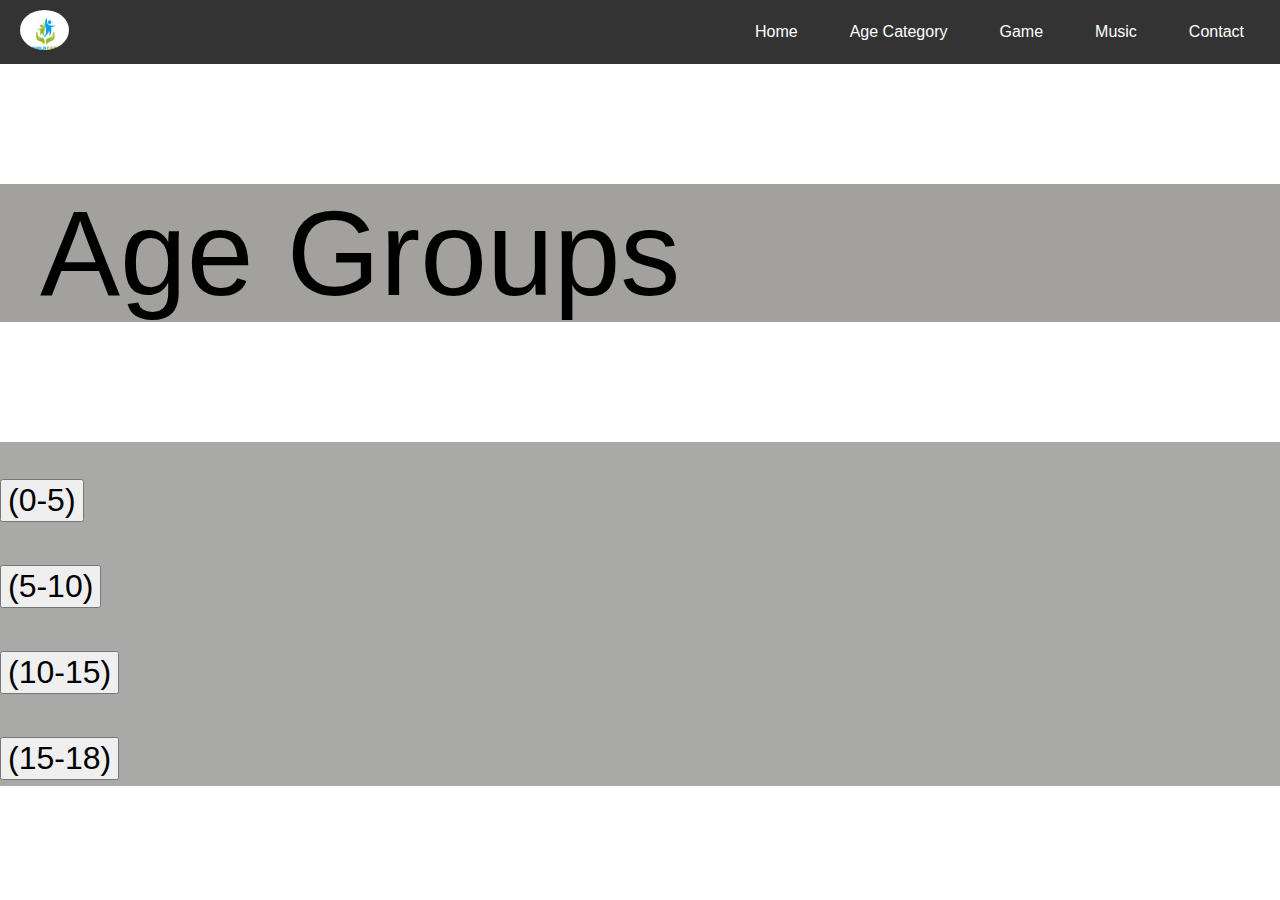
<file: age.html>
<!DOCTYPE html>
<html lang="en">
<head>
    <meta charset="UTF-8">
    <meta name="viewport" content="width=device-width, initial-scale=1.0">
    <title>AGE CATEGORY</title>
    <link rel="stylesheet" href="style2.css">
</head>
<body>
    <div class="navbar">
        <div  class="logo"><img height="40px" src="Screenshot 2024-11-10 023004.png" alt=""></div>
        <ul class="nav-links">
            <li><a href="index.html">Home</a></li>
            <li><a target="_blank" href="age.html">Age Category</a></li>
            <li><a target="_blank" href="game.html">Game</a></li>
            <li><a target="_blank" href="music.html">Music</a></li>
            <li><a target="_blank" href="contact.html">Contact</a></li>
        </ul>
    </div>

    <div class="ages">
        <ul style="font-size: 120px; background-color:rgb(163, 161, 157);">Age Groups</ul>
        <li style="font-size: 75px;"><a target="_blank" href="five.html"><button>(0-5)</button></a></li>
        <li style="font-size: 75px;"><a target="_blank" href="six.html"><button>(5-10)</button></a></li>
        <li style="font-size: 75px;"><a target="_blank" href="seven.html"><button>(10-15)</button></a></li>
        <li style="font-size: 75px;"><a target="_blank" href="eight.html"><button>(15-18)</button></a></li>
    </div>

      
    
</body>
</html>
</file>
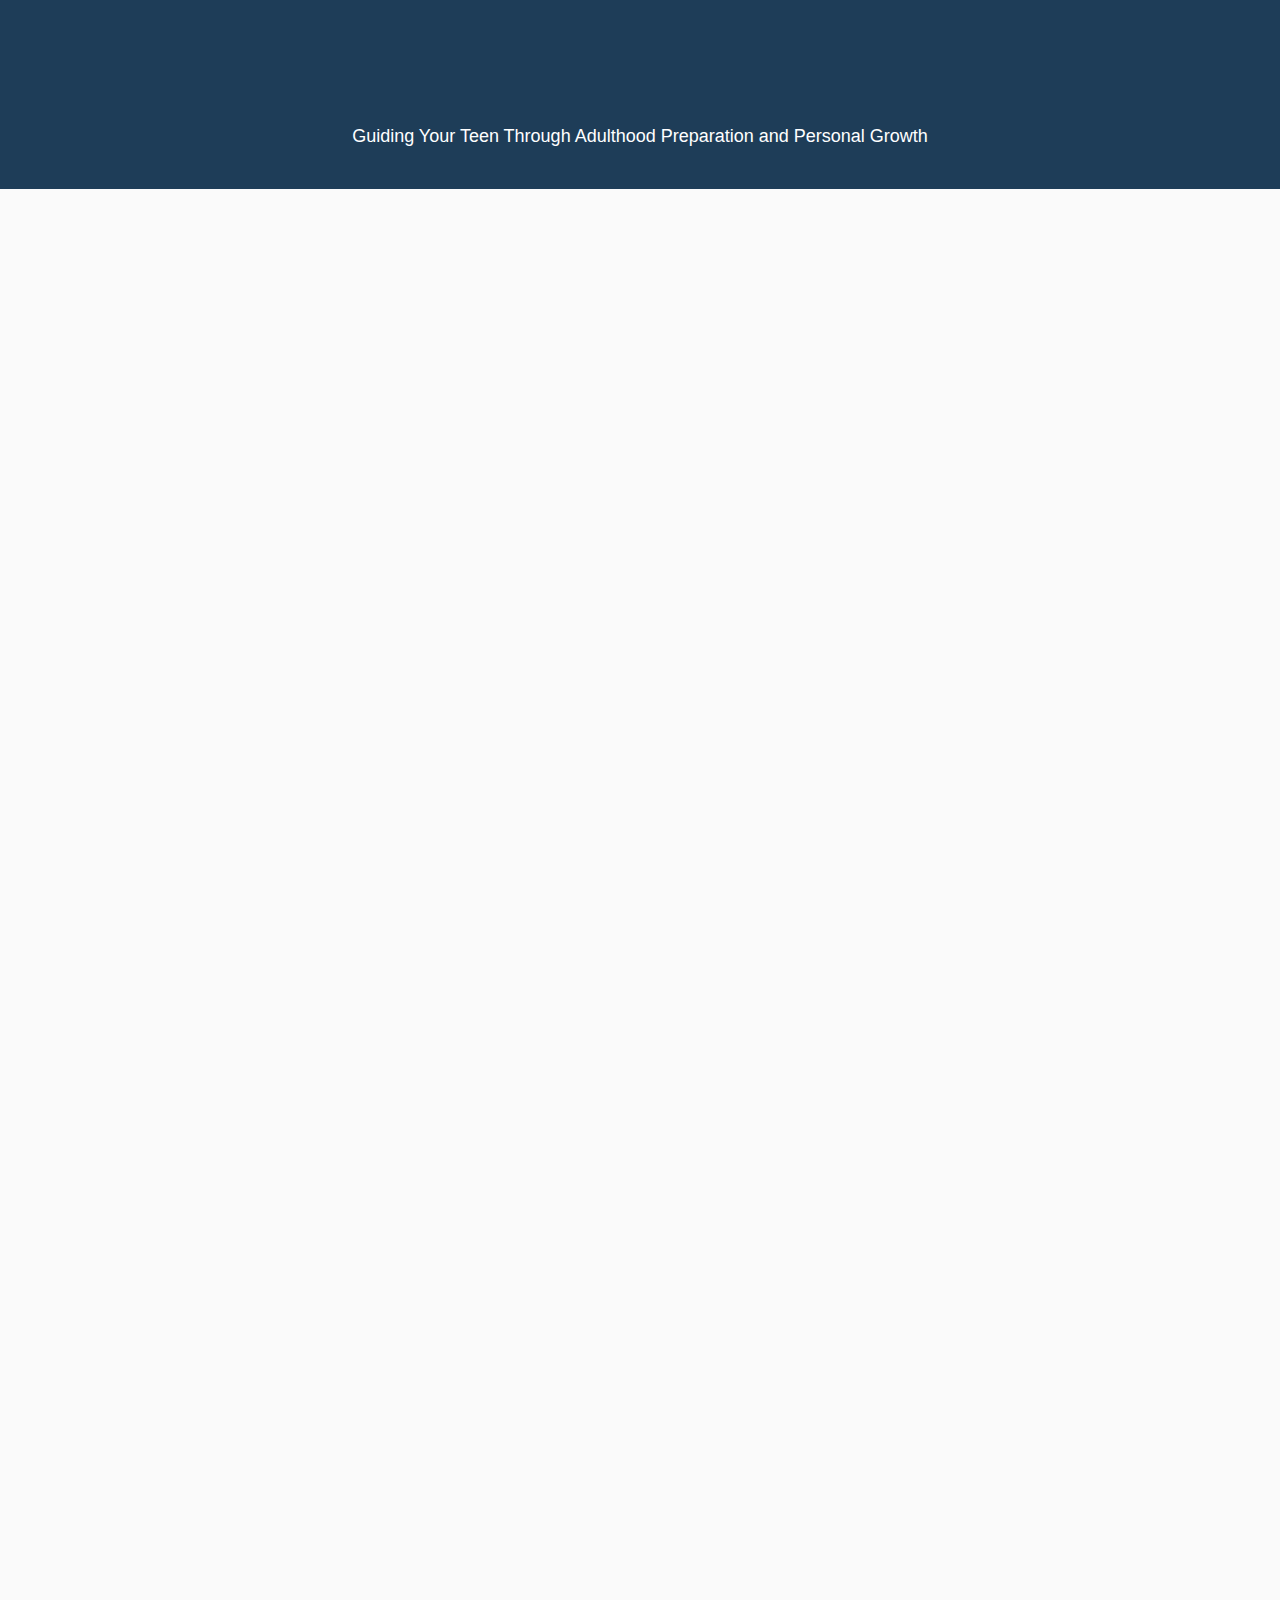
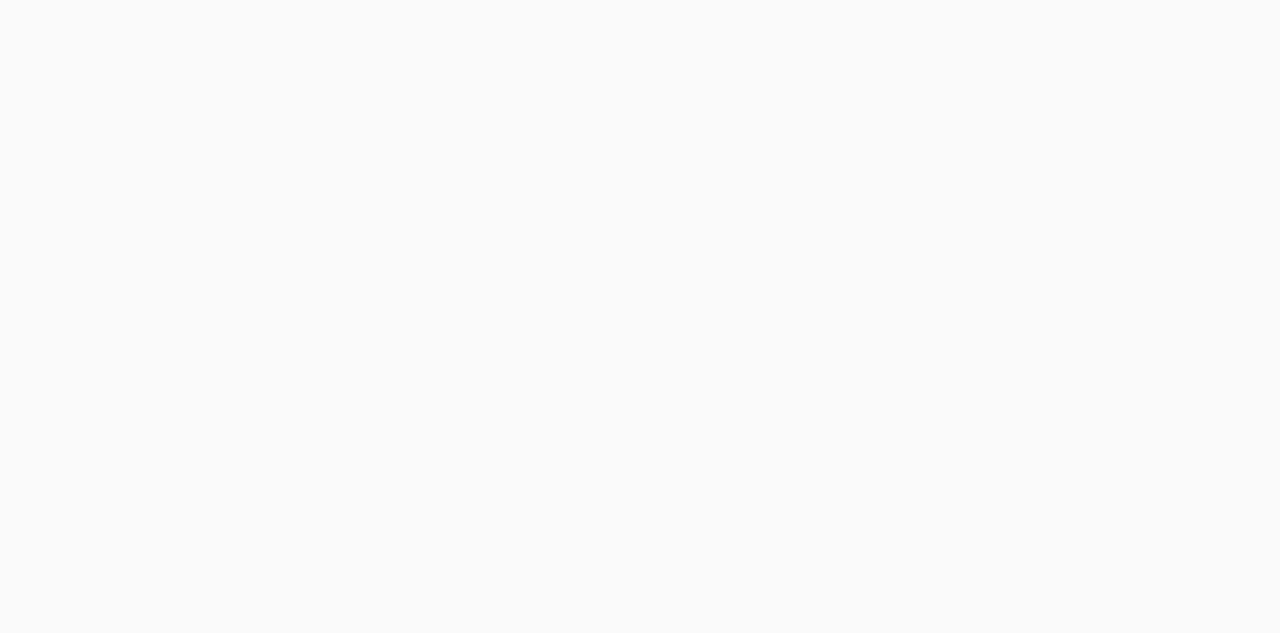
<file: eight.html>
<!DOCTYPE html>
<html lang="en">
<head>
    <meta charset="UTF-8">
    <meta name="viewport" content="width=device-width, initial-scale=1.0">
    <title>15-18 Years Child Care & Development</title>
    <style>
        /* General Styles */
        body {
            font-family: Arial, sans-serif;
            margin: 0;
            padding: 0;
            background-color: #fafafa;
            line-height: 1.6;
            color: #333;
        }

        h1, h2 {
            color: #1e3d58;
            margin-bottom: 20px;
        }

        /* Styling for sections */
        .section {
            margin: 20px;
            padding: 20px;
            border-radius: 8px;
            background-color: #fff;
            box-shadow: 0 4px 8px rgba(0, 0, 0, 0.1);
            opacity: 0;
            transform: translateY(20px);
            animation: fadeInUp 0.8s forwards;
        }

        .section:nth-child(even) {
            background-color: #e6f7ff;
        }

        .section ul {
            list-style-type: none;
            margin-left: 20px;
        }

        .section ul li {
            margin-bottom: 10px;
        }

        .section ul li a {
            color: #007bff;
            text-decoration: none;
        }

        /* Animation */
        @keyframes fadeInUp {
            from {
                opacity: 0;
                transform: translateY(20px);
            }
            to {
                opacity: 1;
                transform: translateY(0);
            }
        }

        /* Styling for header */
        header {
            background-color: #1e3d58;
            color: white;
            padding: 20px;
            text-align: center;
        }

        header h1 {
            font-size: 36px;
        }

        header p {
            font-size: 18px;
        }

        .content {
            max-width: 1100px;
            margin: 0 auto;
        }

        .content a {
            font-weight: bold;
            color: #007bff;
        }

        /* Links hover effect */
        .content a:hover {
            text-decoration: underline;
        }
    </style>
</head>
<body>
    <header>
        <h1>15-18 Years Child Care & Development</h1>
        <p>Guiding Your Teen Through Adulthood Preparation and Personal Growth</p>
    </header>

    <div class="content">
        <!-- Introduction Section -->
        <div class="section">
            <h2>Introduction</h2>
            <p>Welcome to the teen development page for ages 15 to 18! As teenagers approach adulthood, they face new challenges in academics, relationships, and self-identity. This page provides guidance for parents on supporting their teenagers' independence, preparing them for future responsibilities, and helping them build a strong sense of self.</p>
        </div>

        <!-- Parental Steps Section -->
        <div class="section">
            <h2>1. Parental Steps for Guiding Independence and Responsibility</h2>
            <ul>
                <li><strong>Encourage Open Communication & Emotional Support</strong>
                    <ul>
                        <li>Foster open dialogue where teens feel safe to share concerns and opinions without judgment.</li>
                        <li>Discuss healthy coping strategies for managing stress, peer pressure, and relationships.</li>
                    </ul>
                </li>
                <li><strong>Support Academic and Career Preparation</strong>
                    <ul>
                        <li>Help teens explore interests, career paths, and further education or vocational options.</li>
                        <li>Encourage planning for post-high school options, such as college visits, internships, or job-shadowing experiences.</li>
                        <li>Useful Links: 
                            <ul>
                                <li><a href="https://bigfuture.collegeboard.org/explore-careers">College Board - Career Exploration</a></li>
                                <li><a href="https://www.bls.gov/ooh/">Occupational Outlook Handbook by BLS</a></li>
                                <li><a href="https://www.youtube.com/results?search_query=Preparing+for+College+Guide+for+Teens">YouTube: "Preparing for College" by educational organizations</a></li>
                            </ul>
                        </li>
                    </ul>
                </li>
                <li><strong>Promote Financial Responsibility</strong>
                    <ul>
                        <li>Teach basic budgeting, saving, and financial planning skills.</li>
                        <li>Introduce the concept of managing money through part-time jobs, allowances, or supervised bank accounts.</li>
                        <li>Useful Links:
                            <ul>
                                <li><a href="https://www.practicalmoneyskills.com/">Practical Money Skills for Teens</a></li>
                                <li><a href="https://www.fdic.gov/consumers/consumer/moneysmart/">FDIC - Money Smart for Young Adults</a></li>
                                <li><a href="https://www.youtube.com/results?search_query=Budgeting+Basics+for+Teens">YouTube: "Budgeting Basics for Teens" by financial literacy educators</a></li>
                            </ul>
                        </li>
                    </ul>
                </li>
                <li><strong>Guide Safe and Responsible Social Media Use</strong>
                    <ul>
                        <li>Discuss digital responsibility, emphasizing personal privacy, respect, and the long-term impact of online presence.</li>
                        <li>Encourage balancing screen time with offline activities and emphasize the importance of real-life interactions.</li>
                    </ul>
                </li>
            </ul>
        </div>

        <!-- Activities for Personal Development Section -->
        <div class="section">
            <h2>2. Activities for Personal Development, Social Skills, and Future Planning</h2>
            <ul>
                <li><strong>15-16 Years</strong>
                    <ul>
                        <li><em>Academic Enrichment & Skill Building</em>: Encourage teens to participate in study groups, AP or advanced courses, or online courses related to their interests.</li>
                        <li><em>Volunteer Work & Community Service</em>: Volunteer projects help teens build empathy, social responsibility, and community connections.</li>
                        <li><em>Social Skills Development</em>: Join clubs or groups that promote leadership skills, such as student government or sports teams.</li>
                    </ul>
                </li>
                <li><strong>16-17 Years</strong>
                    <ul>
                        <li><em>Part-Time Jobs or Internships</em>: Introduce work experiences to build responsibility, financial understanding, and practical job skills.</li>
                        <li><em>Life Skills Training</em>: Teach practical skills like cooking, laundry, or car maintenance to prepare for independent living.</li>
                        <li><em>College & Career Exploration</em>: Support research into potential colleges, trade schools, or career paths, including application timelines and necessary requirements.</li>
                    </ul>
                </li>
                <li><strong>17-18 Years</strong>
                    <ul>
                        <li><em>Goal Setting & Future Planning</em>: Encourage setting personal and academic goals to prepare for life after high school, including study schedules, savings plans, or career plans.</li>
                        <li><em>Independent Projects or Hobbies</em>: Foster autonomy with independent projects that deepen interests, such as learning a language, programming, or building a portfolio.</li>
                        <li><em>Self-Care & Mental Health Practices</em>: Emphasize the importance of mental health, teaching teens how to prioritize self-care, manage stress, and seek help when needed.</li>
                    </ul>
                </li>
            </ul>
        </div>

        <!-- Tips for Parents Section -->
        <div class="section">
            <h2>3. Tips for Parents</h2>
            <ul>
                <li><strong>Respect Their Independence</strong>: Allow teens to make their own choices, offering guidance without overstepping.</li>
                <li><strong>Be Supportive of Their Goals</strong>: Show interest in their ambitions, supporting their academic, social, or career aspirations.</li>
                <li><strong>Model and Encourage Healthy Boundaries</strong>: Respect their privacy and autonomy while remaining a supportive presence they can turn to.</li>
            </ul>
        </div>
    </div>
</body>
</html>
</file>
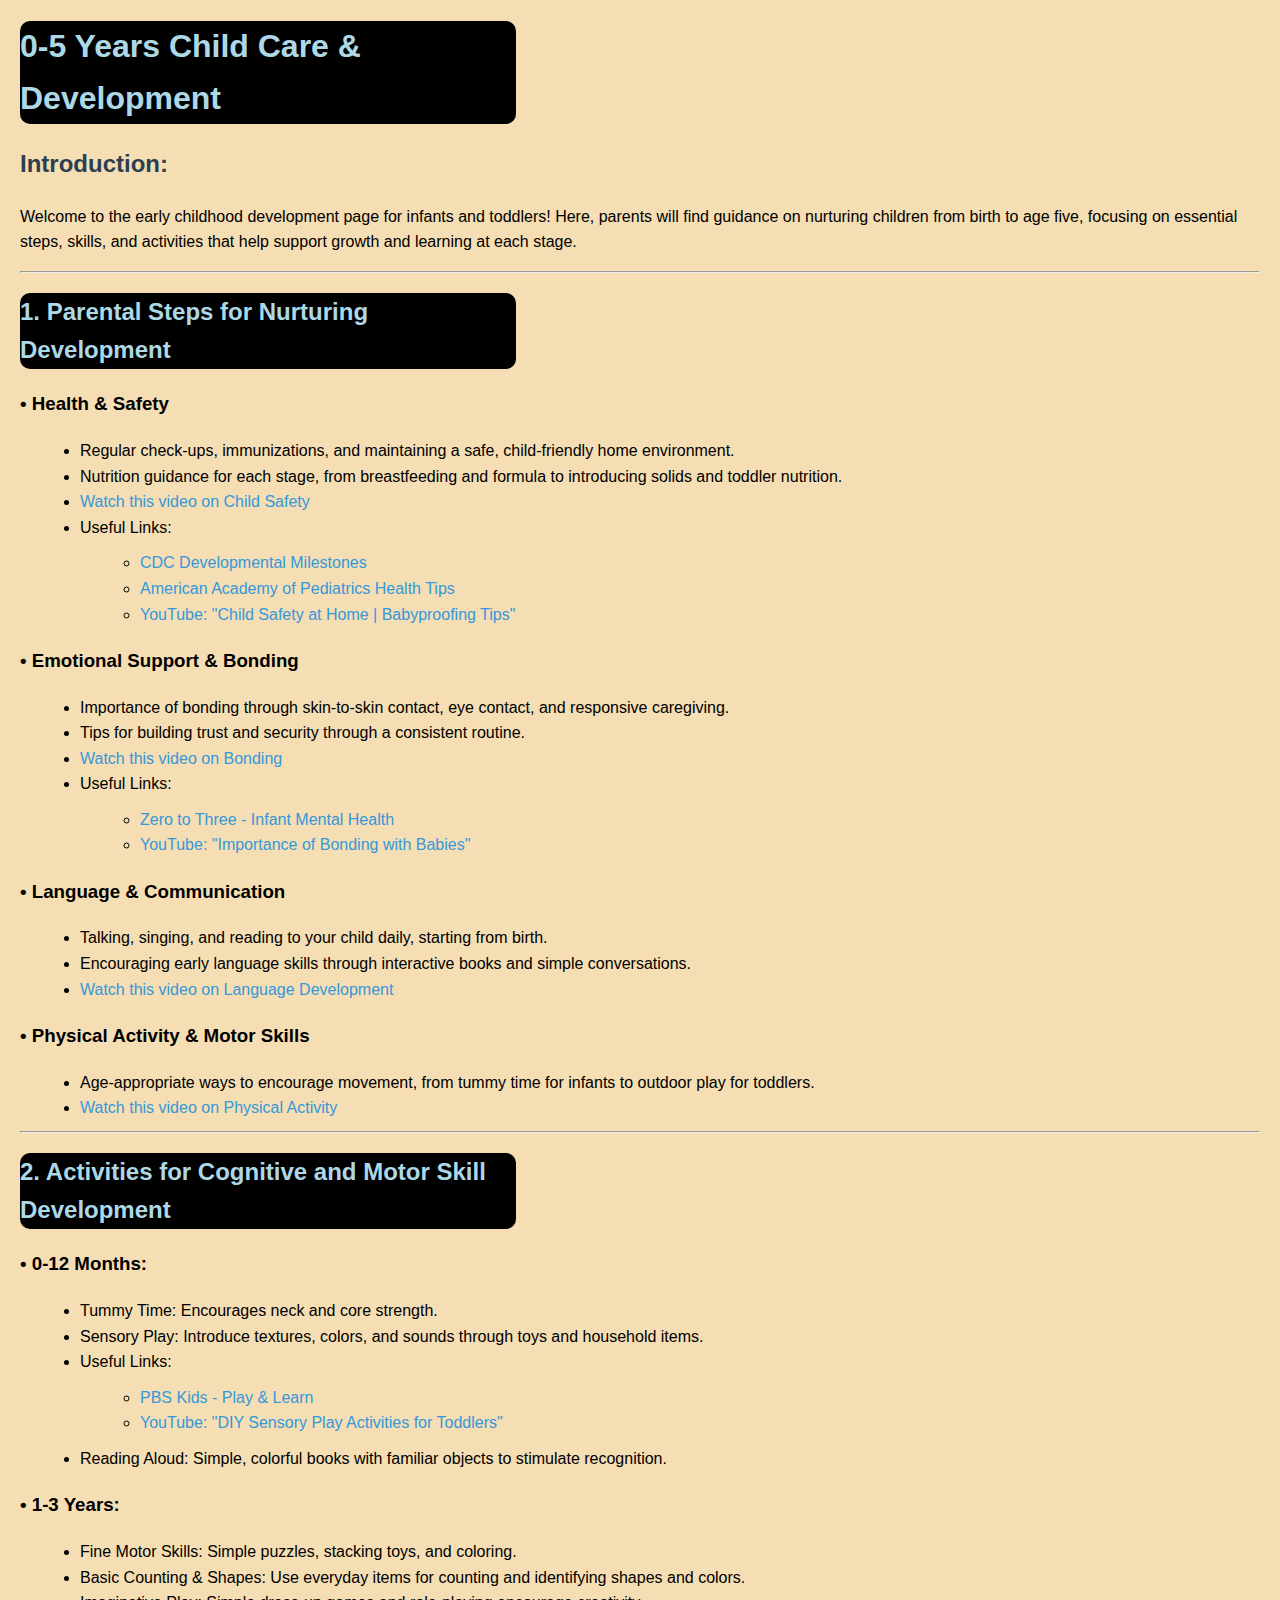
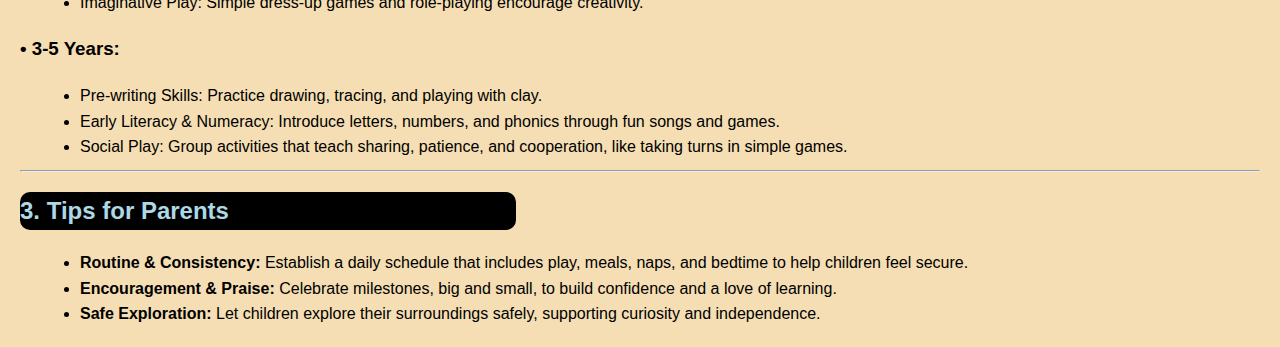
<file: five.html>
<!DOCTYPE html>
<html lang="en">
<head>
    <meta charset="UTF-8">
    <meta name="viewport" content="width=device-width, initial-scale=1.0">
    <title>Child Care & Development(0-5)</title>
    <style>
        body {
            font-family: Arial, sans-serif;
            line-height: 1.6;
            margin: 20px;
            background-color:wheat;
            
        }
        h1, h2 {
            color: #2c3e50;
        }
        ul {
            margin: 10px 0;
        }
        ul li {
            margin-left: 20px;
        }
        a {
            color: #3498db;
            text-decoration: none;
        }
        a:hover {
            text-decoration: underline;
        }
    </style>
</head>
<body>

    <h1 style="color:lightblue ; background-color: black; width: 40%; border-radius: 10px;">0-5 Years Child Care & Development</h1>
    
    <h2>Introduction:</h2>
    <p>Welcome to the early childhood development page for infants and toddlers! Here, parents will find guidance on nurturing children from birth to age five, focusing on essential steps, skills, and activities that help support growth and learning at each stage.</p>
    
    <hr>

    <h2 style="width: 40%; color: lightblue; background-color: black; border-radius: 10px;">1. Parental Steps for Nurturing Development</h2>
    
    <h3>• Health & Safety</h3>
    <ul>
        <li>Regular check-ups, immunizations, and maintaining a safe, child-friendly home environment.</li>
        <li>Nutrition guidance for each stage, from breastfeeding and formula to introducing solids and toddler nutrition.</li>
        <li><a href="https://www.youtube.com/watch?v=WQuX_Yw3yIg" target="_blank">Watch this video on Child Safety</a></li>
        <li>Useful Links:
            <ul>
                <li><a href="https://www.cdc.gov/ncbddd/stroke/facts.html" target="_blank">CDC Developmental Milestones</a></li>
                <li><a href="https://pediatrics.aappublications.org/" target="_blank">American Academy of Pediatrics Health Tips</a></li>
                <li><a href="https://www.youtube.com/watch?v=WQuX_Yw3yIg" target="_blank">YouTube: "Child Safety at Home | Babyproofing Tips"</a></li>
            </ul>
        </li>
    </ul>
    
    <h3>• Emotional Support & Bonding</h3>
   <ul>
        <li>Importance of bonding through skin-to-skin contact, eye contact, and responsive caregiving.</li>
        <li>Tips for building trust and security through a consistent routine.</li>
        <li><a href="https://www.youtube.com/watch?v=AHMsmn6EX84" target="_blank">Watch this video on Bonding</a></li>
        <li>Useful Links:
            <ul>
                <li><a href="https://www.zerotothree.org/" target="_blank">Zero to Three - Infant Mental Health</a></li>
                <li><a href="https://www.youtube.com/watch?v=AHMsmn6EX84" target="_blank">YouTube: "Importance of Bonding with Babies"</a></li>
            </ul>
        </li> 
    </ul>
    
    <h3>• Language & Communication</h3>
    <ul>
        <li>Talking, singing, and reading to your child daily, starting from birth.</li>
        <li>Encouraging early language skills through interactive books and simple conversations.</li>
        <li><a href="https://www.youtube.com/watch?v=4ROA7UK6c7U" target="_blank">Watch this video on Language Development</a></li>
    </ul>
    
    <h3>• Physical Activity & Motor Skills</h3>
    <ul>
        <li>Age-appropriate ways to encourage movement, from tummy time for infants to outdoor play for toddlers.</li>
        <li><a href="https://www.youtube.com/watch?v=lRyElTQFhtY" target="_blank">Watch this video on Physical Activity</a></li>
    </ul>

    <hr>

    <h2 style="color:lightblue ; background-color: black; width: 40%; border-radius: 10px;">2. Activities for Cognitive and Motor Skill Development</h2>
    
    <h3>• 0-12 Months:</h3>
    <ul>
        <li>Tummy Time: Encourages neck and core strength.</li>
        <li>Sensory Play: Introduce textures, colors, and sounds through toys and household items.</li>
        <li>Useful Links:
            <ul>
                <li><a href="https://pbskids.org/" target="_blank">PBS Kids - Play & Learn</a></li>
                <li><a href="https://www.youtube.com/watch?v=Zwn9GqAzOAs" target="_blank">YouTube: "DIY Sensory Play Activities for Toddlers"</a></li>
            </ul>
        </li>
        <li>Reading Aloud: Simple, colorful books with familiar objects to stimulate recognition.</li>
    </ul>
    
    <h3>• 1-3 Years:</h3>
    <ul>
        <li>Fine Motor Skills: Simple puzzles, stacking toys, and coloring.</li>
        <li>Basic Counting & Shapes: Use everyday items for counting and identifying shapes and colors.</li>
        <li>Imaginative Play: Simple dress-up games and role-playing encourage creativity.</li>
    </ul>
    
    <h3>• 3-5 Years:</h3>
    <ul>
        <li>Pre-writing Skills: Practice drawing, tracing, and playing with clay.</li>
        <li>Early Literacy & Numeracy: Introduce letters, numbers, and phonics through fun songs and games.</li>
        <li>Social Play: Group activities that teach sharing, patience, and cooperation, like taking turns in simple games.</li>
    </ul>

    <hr>

    <h2 style="color:lightblue ; background-color: black; width: 40%; border-radius: 10px;">3. Tips for Parents</h2>
    <ul>
        <li><strong>Routine & Consistency:</strong> Establish a daily schedule that includes play, meals, naps, and bedtime to help children feel secure.</li>
        <li><strong>Encouragement & Praise:</strong> Celebrate milestones, big and small, to build confidence and a love of learning.</li>
        <li><strong>Safe Exploration:</strong> Let children explore their surroundings safely, supporting curiosity and independence.</li>
    </ul>

</body>
</html>
</file>
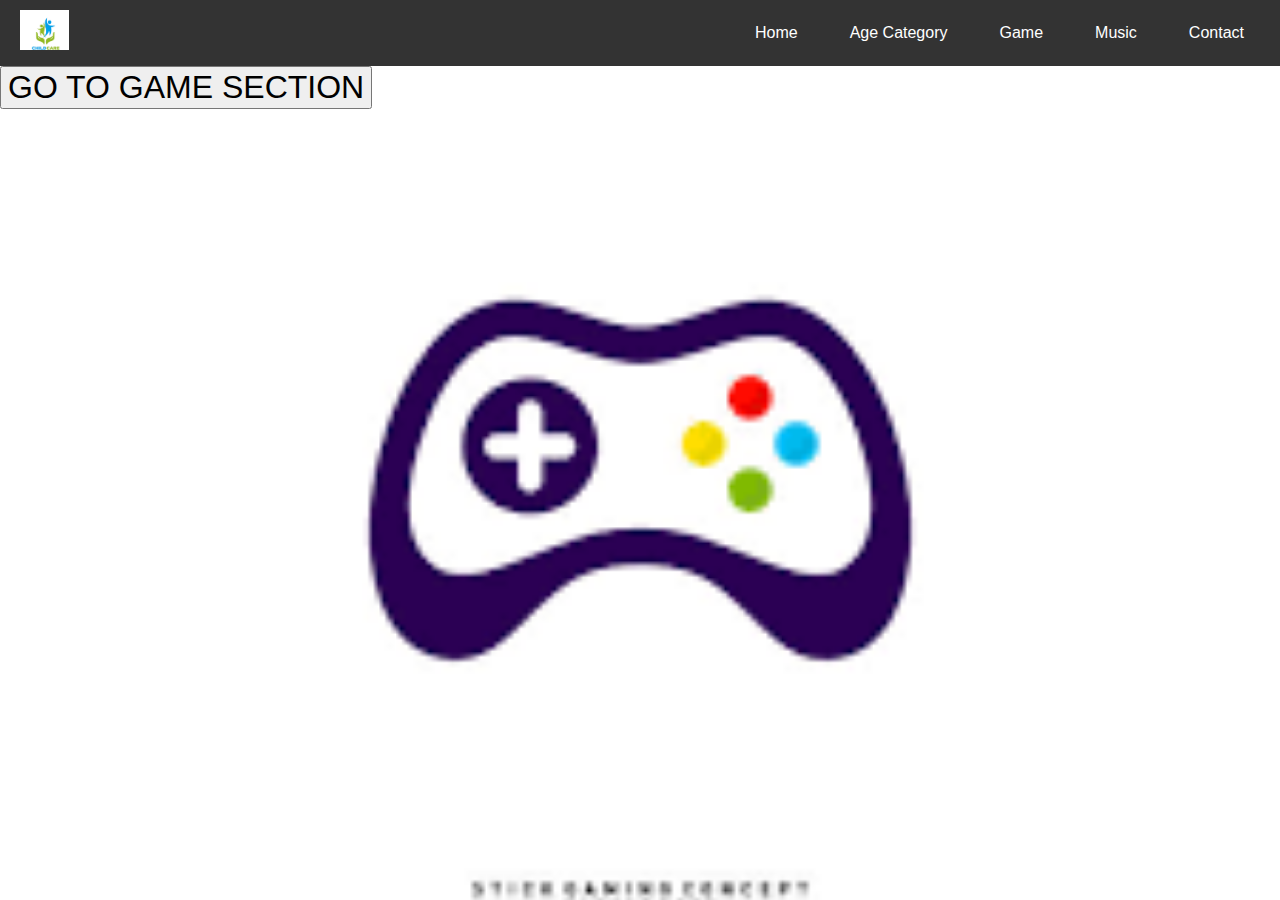
<file: game.html>
<!DOCTYPE html>
<html lang="en">
<head>
    <meta charset="UTF-8">
    <meta name="viewport" content="width=device-width, initial-scale=1.0">
    <title>Games</title>
    <link rel="stylesheet" href="service.css">
</head>
<body style="background-image: url([data-uri]); background-repeat: no-repeat; background-size: cover;">
    <div class="navbar">
        <div  class="logo"><img height="40px" src="Screenshot 2024-11-10 023004.png" alt=""></div>
        <ul class="nav-links">
            <li><a href="index.html">Home</a></li>
            <li><a target="_blank" href="age.html">Age Category</a></li>
            <li><a target="_blank" href="game.html">Game</a></li>
            <li><a target="_blank" href="music.html">Music</a></li>
            <li><a target="_blank" href="contact.html">Contact</a></li>
        </ul>
    </div>
   
    <div  class="gameee">
        <a  href="gamee.html" class="link" ><button style="font-size: xx-large;">GO TO GAME SECTION </button></a>
    </div>

    
   
</body>
</html>
</file>
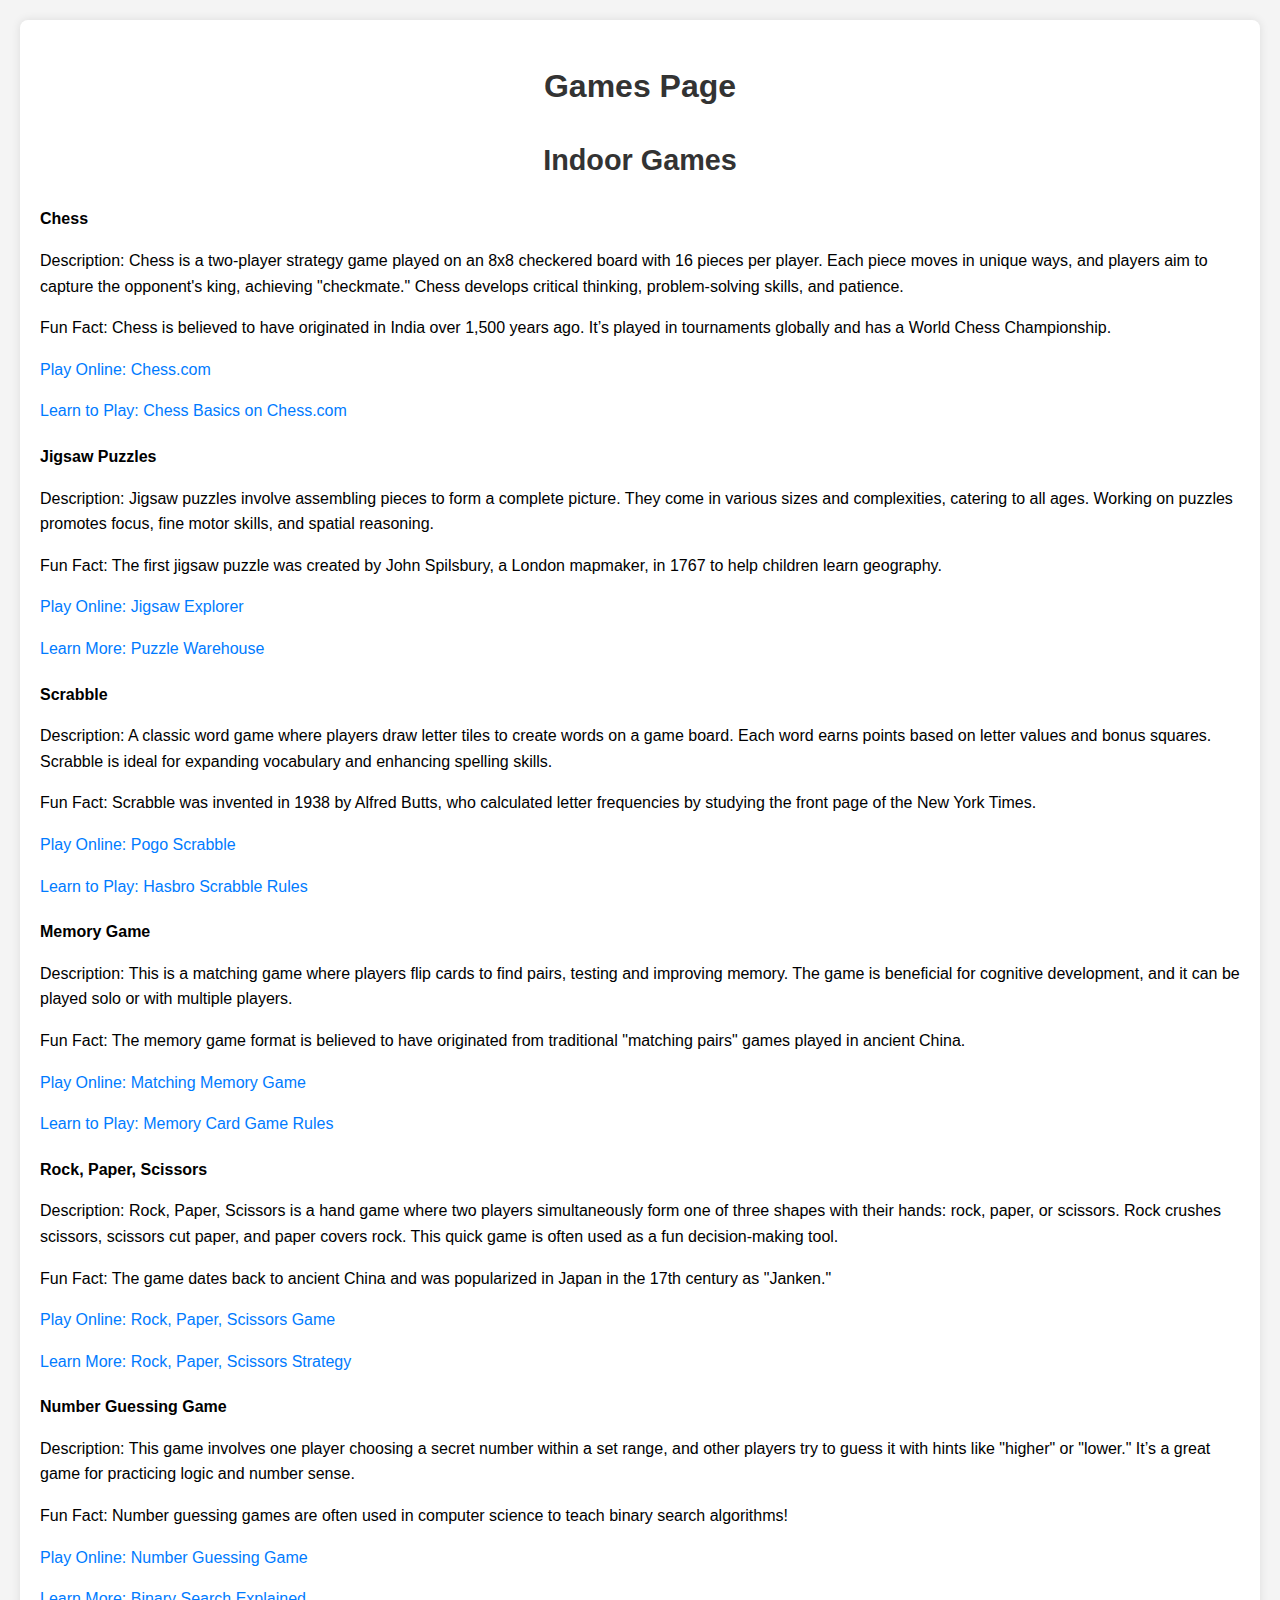
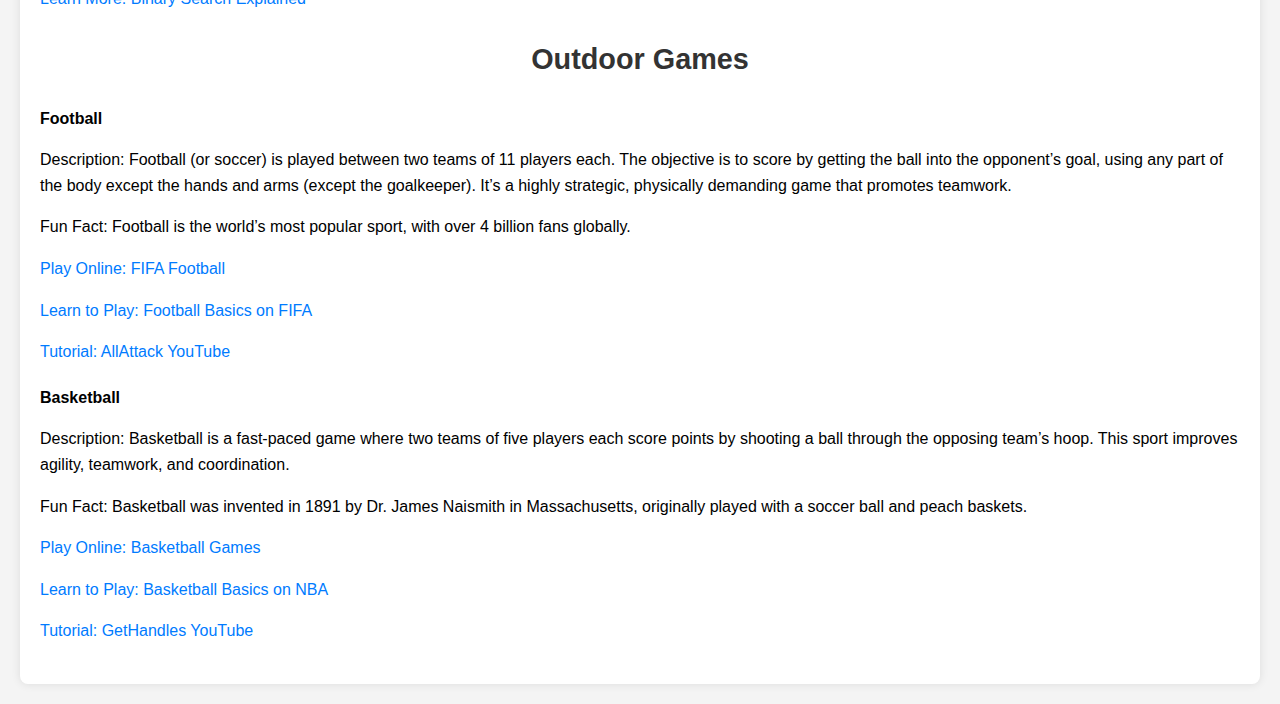
<file: gamee.html>
<!DOCTYPE html>
<html lang="en">
<head>
    <meta charset="UTF-8">
    <meta name="viewport" content="width=device-width, initial-scale=1.0">
    <title>Games Page</title>
    <style>
        /* Basic page styles */
        body {
            font-family: Arial, sans-serif;
            margin: 0;
            padding: 0;
            background-color: #f4f4f4;
            line-height: 1.6;
        }

        h1, h2 {
            text-align: center;
            color: #333;
        }

        .section {
            margin: 20px;
            padding: 20px;
            background-color: white;
            border-radius: 8px;
            box-shadow: 0 0 10px rgba(0, 0, 0, 0.1);
        }

        .section ul {
            list-style-type: none;
            padding: 0;
        }

        .section li {
            margin-bottom: 20px;
        }

        /* Add some hover transition effect on the links */
        a {
            color: #007BFF;
            text-decoration: none;
            transition: color 0.3s ease;
        }

        a:hover {
            color: #0056b3;
        }

        /* Button styles for transition effect */
        .gomusic input[type="button"] {
            padding: 20px 40px;
            font-size: 1.5rem;
            background-color: #28a745;
            color: white;
            border: none;
            border-radius: 12px;
            cursor: pointer;
            transition: background-color 0.3s ease, transform 0.2s ease;
        }

        .gomusic input[type="button"]:hover {
            background-color: #218838;
            transform: scale(1.05);
        }

        /* Section header style */
        .section h2 {
            font-size: 1.8rem;
            color: #333;
        }
    </style>
</head>
<body>

    <div class="section">
        <h1>Games Page</h1>

        <h2>Indoor Games</h2>
        <ul>
            <li>
                <strong>Chess</strong>
                <p>Description: Chess is a two-player strategy game played on an 8x8 checkered board with 16 pieces per player. Each piece moves in unique ways, and players aim to capture the opponent's king, achieving "checkmate." Chess develops critical thinking, problem-solving skills, and patience.</p>
                <p>Fun Fact: Chess is believed to have originated in India over 1,500 years ago. It’s played in tournaments globally and has a World Chess Championship.</p>
                <p><a href="https://www.chess.com" target="_blank">Play Online: Chess.com</a></p>
                <p><a href="https://www.chess.com/learn-how-to-play" target="_blank">Learn to Play: Chess Basics on Chess.com</a></p>
            </li>
            <li>
                <strong>Jigsaw Puzzles</strong>
                <p>Description: Jigsaw puzzles involve assembling pieces to form a complete picture. They come in various sizes and complexities, catering to all ages. Working on puzzles promotes focus, fine motor skills, and spatial reasoning.</p>
                <p>Fun Fact: The first jigsaw puzzle was created by John Spilsbury, a London mapmaker, in 1767 to help children learn geography.</p>
                <p><a href="https://www.jigsawexplorer.com" target="_blank">Play Online: Jigsaw Explorer</a></p>
                <p><a href="https://www.puzzlewarehouse.com" target="_blank">Learn More: Puzzle Warehouse</a></p>
            </li>
            <li>
                <strong>Scrabble</strong>
                <p>Description: A classic word game where players draw letter tiles to create words on a game board. Each word earns points based on letter values and bonus squares. Scrabble is ideal for expanding vocabulary and enhancing spelling skills.</p>
                <p>Fun Fact: Scrabble was invented in 1938 by Alfred Butts, who calculated letter frequencies by studying the front page of the New York Times.</p>
                <p><a href="https://www.pogo.com/scrabble" target="_blank">Play Online: Pogo Scrabble</a></p>
                <p><a href="https://www.hasbro.com/common/instruct/scrabble.pdf" target="_blank">Learn to Play: Hasbro Scrabble Rules</a></p>
            </li>
            <li>
                <strong>Memory Game</strong>
                <p>Description: This is a matching game where players flip cards to find pairs, testing and improving memory. The game is beneficial for cognitive development, and it can be played solo or with multiple players.</p>
                <p>Fun Fact: The memory game format is believed to have originated from traditional "matching pairs" games played in ancient China.</p>
                <p><a href="https://www.memory-improvement-tips.com/memory-games/" target="_blank">Play Online: Matching Memory Game</a></p>
                <p><a href="https://www.memory-improvement-tips.com/memory-card-game-rules/" target="_blank">Learn to Play: Memory Card Game Rules</a></p>
            </li>
            <li>
                <strong>Rock, Paper, Scissors</strong>
                <p>Description: Rock, Paper, Scissors is a hand game where two players simultaneously form one of three shapes with their hands: rock, paper, or scissors. Rock crushes scissors, scissors cut paper, and paper covers rock. This quick game is often used as a fun decision-making tool.</p>
                <p>Fun Fact: The game dates back to ancient China and was popularized in Japan in the 17th century as "Janken."</p>
                <p><a href="https://www.rockpaperscissorsgame.org" target="_blank">Play Online: Rock, Paper, Scissors Game</a></p>
                <p><a href="https://en.wikipedia.org/wiki/Rock_paper_scissors" target="_blank">Learn More: Rock, Paper, Scissors Strategy</a></p>
            </li>
            <li>
                <strong>Number Guessing Game</strong>
                <p>Description: This game involves one player choosing a secret number within a set range, and other players try to guess it with hints like "higher" or "lower." It’s a great game for practicing logic and number sense.</p>
                <p>Fun Fact: Number guessing games are often used in computer science to teach binary search algorithms!</p>
                <p><a href="https://www.coolmathgames.com/0-number-guessing-game" target="_blank">Play Online: Number Guessing Game</a></p>
                <p><a href="https://www.geeksforgeeks.org/binary-search-algorithm/" target="_blank">Learn More: Binary Search Explained</a></p>
            </li>
        </ul>

        <h2>Outdoor Games</h2>
        <ul>
            <li>
                <strong>Football</strong>
                <p>Description: Football (or soccer) is played between two teams of 11 players each. The objective is to score by getting the ball into the opponent’s goal, using any part of the body except the hands and arms (except the goalkeeper). It’s a highly strategic, physically demanding game that promotes teamwork.</p>
                <p>Fun Fact: Football is the world’s most popular sport, with over 4 billion fans globally.</p>
                <p><a href="https://www.fifa.com" target="_blank">Play Online: FIFA Football</a></p>
                <p><a href="https://www.fifa.com/football" target="_blank">Learn to Play: Football Basics on FIFA</a></p>
                <p><a href="https://www.youtube.com/@AllAttack" target="_blank">Tutorial: AllAttack YouTube</a></p>
            </li>
            <li>
                <strong>Basketball</strong>
                <p>Description: Basketball is a fast-paced game where two teams of five players each score points by shooting a ball through the opposing team’s hoop. This sport improves agility, teamwork, and coordination.</p>
                <p>Fun Fact: Basketball was invented in 1891 by Dr. James Naismith in Massachusetts, originally played with a soccer ball and peach baskets.</p>
                <p><a href="https://www.nba.com" target="_blank">Play Online: Basketball Games</a></p>
                <p><a href="https://www.nba.com/learn" target="_blank">Learn to Play: Basketball Basics on NBA</a></p>
                <p><a href="https://www.youtube.com/@GetHandles" target="_blank">Tutorial: GetHandles YouTube</a></p>
            </li>
            <!-- You can continue the outdoor games section in a similar way -->

        </ul>
    </div>

</body>
</html>
</file>
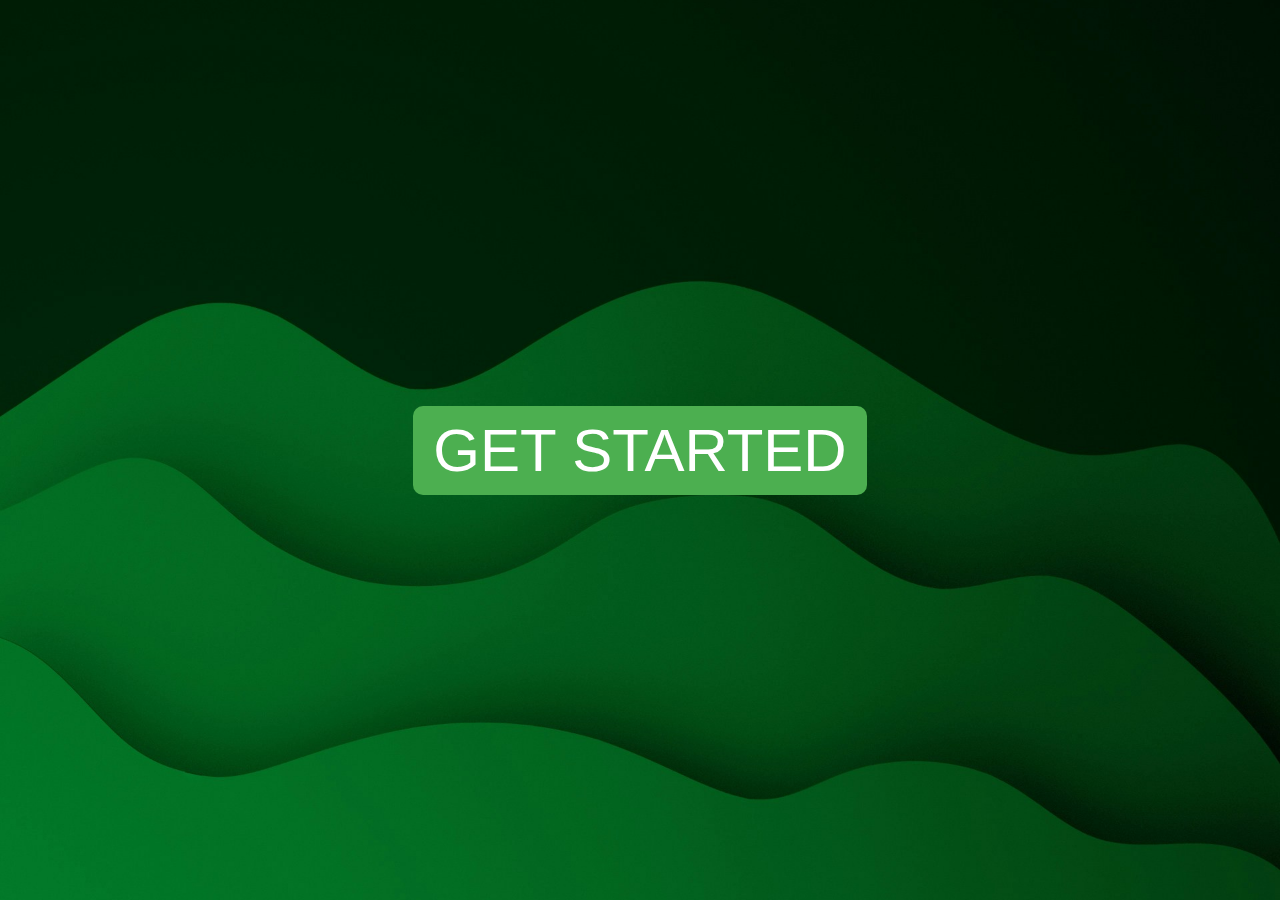
<file: loginpage.html>
<!DOCTYPE html>
<html lang="en">
<head>
    <meta charset="UTF-8">
    <meta name="viewport" content="width=device-width, initial-scale=1.0">
    <title>get started</title>
    <link rel="stylesheet" href="style.css">
</head>
<body>
    

    <a style="display: inline-block;
    padding: 10px 20px;
    background-color: #4CAF50;
    color: white;
    text-align: center;
    text-decoration: none;
    border-radius: 10px;
    font-size: 60px;
    border: none;" href="index.html" class="button">GET STARTED </a>
   
   

    
</body>
</html>
</file>
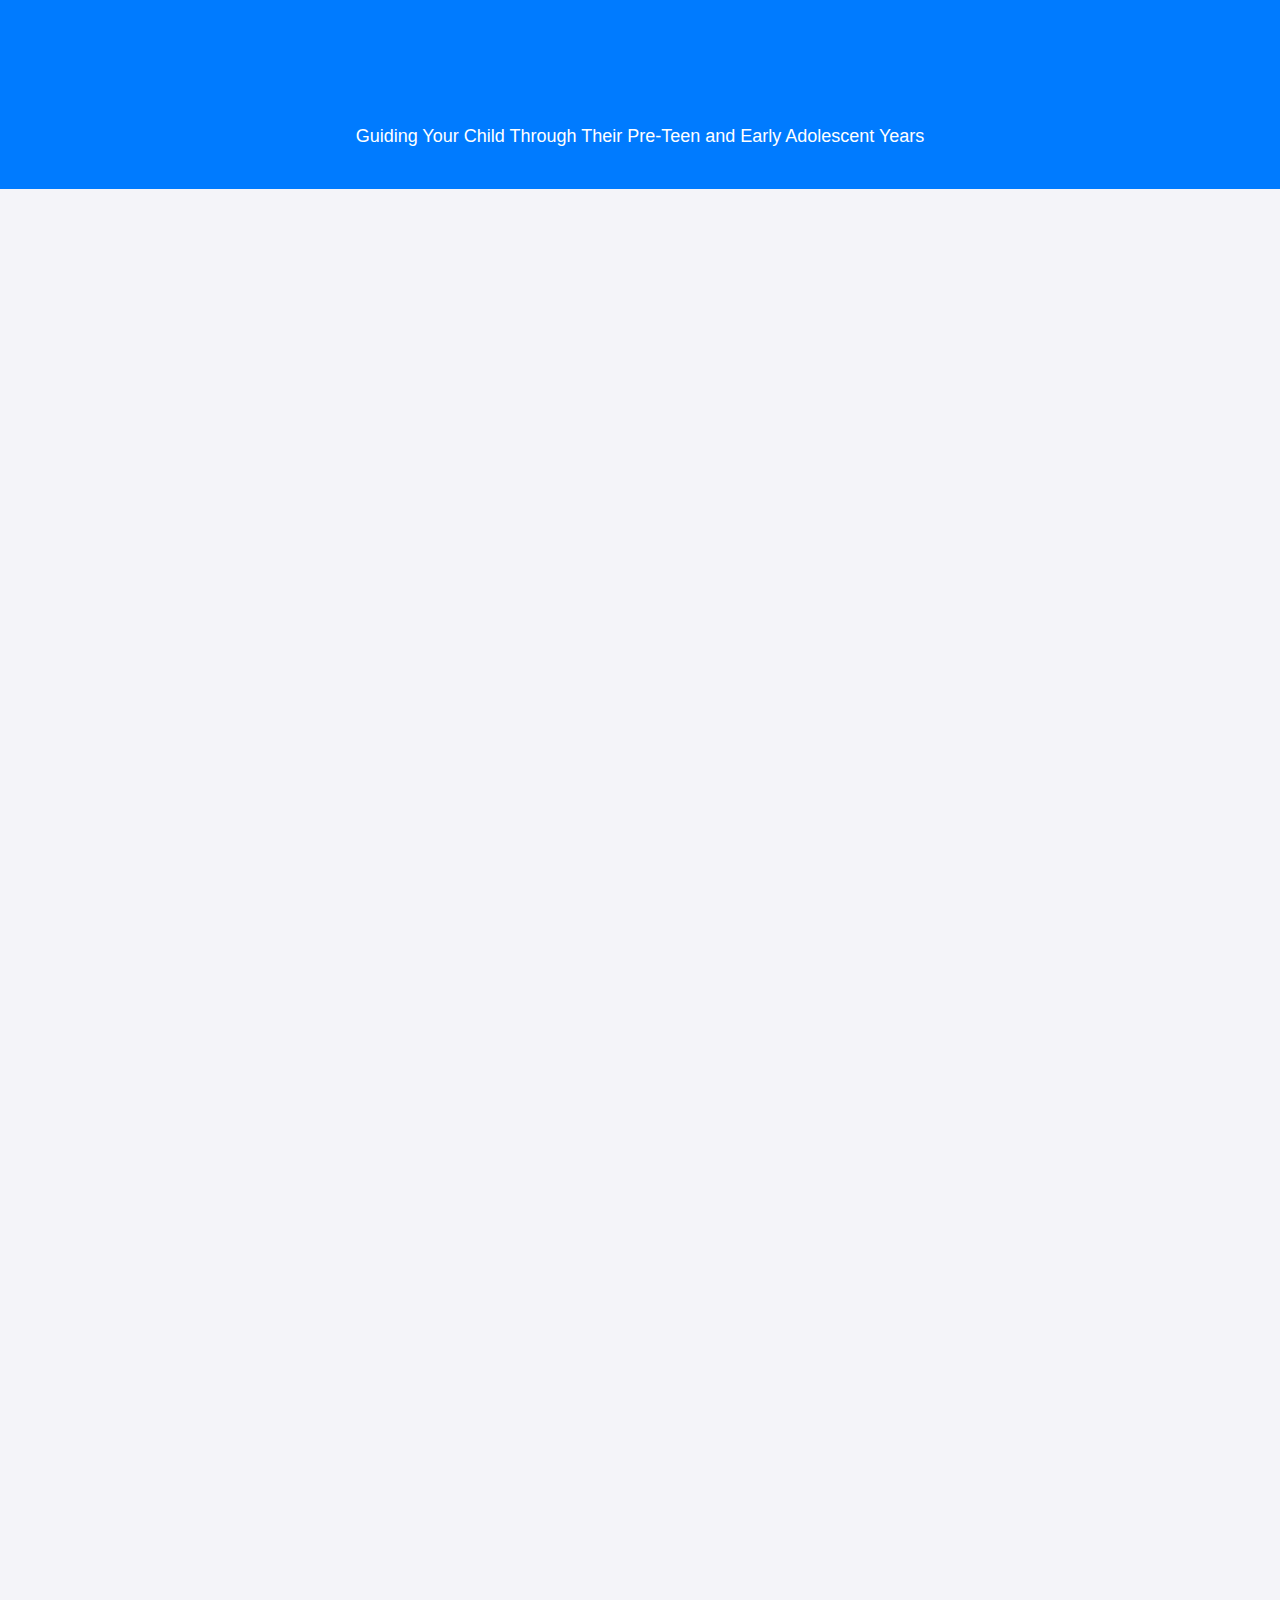
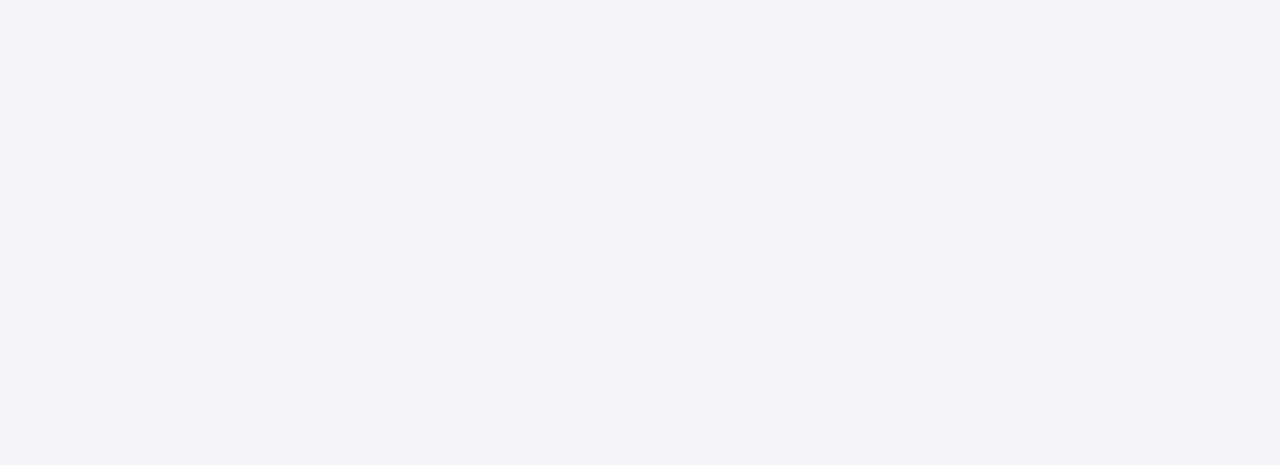
<file: seven.html>
<!DOCTYPE html>
<html lang="en">
<head>
    <meta charset="UTF-8">
    <meta name="viewport" content="width=device-width, initial-scale=1.0">
    <title>10-15 Years Child Care & Development</title>
    <style>
        /* General styles */
        body {
            font-family: Arial, sans-serif;
            margin: 0;
            padding: 0;
            background-color: #f4f4f9;
            line-height: 1.6;
            color: #333;
        }

        h1, h2 {
            color: #007bff;
            margin-bottom: 20px;
        }

        /* Styling for sections */
        .section {
            margin: 20px;
            padding: 20px;
            border-radius: 8px;
            background-color: #fff;
            box-shadow: 0 4px 8px rgba(0, 0, 0, 0.1);
            opacity: 0;
            transform: translateY(20px);
            animation: fadeInUp 0.8s forwards;
        }

        .section:nth-child(even) {
            background-color: #e9f5ff;
        }

        .section ul {
            list-style-type: none;
            margin-left: 20px;
        }

        .section ul li {
            margin-bottom: 10px;
        }

        .section ul li a {
            color: #007bff;
            text-decoration: none;
        }

        /* Animation */
        @keyframes fadeInUp {
            from {
                opacity: 0;
                transform: translateY(20px);
            }
            to {
                opacity: 1;
                transform: translateY(0);
            }
        }

        /* Styling for header */
        header {
            background-color: #007bff;
            color: white;
            padding: 20px;
            text-align: center;
        }

        header h1 {
            font-size: 36px;
        }

        header p {
            font-size: 18px;
        }

        .content {
            max-width: 1100px;
            margin: 0 auto;
        }

        .content a {
            font-weight: bold;
            color: #007bff;
        }
    </style>
</head>
<body>
    <header>
        <h1>10-15 Years Child Care & Development</h1>
        <p>Guiding Your Child Through Their Pre-Teen and Early Adolescent Years</p>
    </header>

    <div class="content">
        <!-- Introduction Section -->
        <div class="section">
            <h2>Introduction</h2>
            <p>Welcome to the pre-teen and early adolescent development page! This stage involves significant physical, emotional, and intellectual growth as children begin to explore their identities and gain more independence. Here, parents can find tips on guiding their children through these formative years with activities and advice for healthy growth and resilience.</p>
        </div>

        <!-- Parental Steps Section -->
        <div class="section">
            <h2>1. Parental Steps for Supporting Growth and Independence</h2>
            <ul>
                <li><strong>Encourage Open Communication & Emotional Health</strong>
                    <ul>
                        <li>Create a safe space for kids to express their feelings and opinions openly.</li>
                        <li>Teach emotional intelligence through active listening, empathy, and guidance on managing stress or anxiety.</li>
                    </ul>
                </li>
                <li><strong>Support Academic and Personal Interests</strong>
                    <ul>
                        <li>Help kids discover their interests by exploring extracurriculars such as sports, arts, or academic clubs.</li>
                        <li>Encourage goal-setting in schoolwork or hobbies to build focus and dedication.</li>
                    </ul>
                </li>
                <li><strong>Foster Responsibility & Independence</strong>
                    <ul>
                        <li>Gradually increase responsibilities, such as helping with household chores, budgeting their own money, and managing their schedules.</li>
                        <li>Teach decision-making and problem-solving skills by allowing children to make age-appropriate choices and face natural consequences.</li>
                    </ul>
                </li>
                <li><strong>Guide Safe Social Media & Technology Use</strong>
                    <ul>
                        <li>Discuss online safety, privacy, and respectful behavior in digital spaces.</li>
                        <li>Set boundaries for screen time and encourage healthy tech habits, like balancing device use with offline activities.</li>
                    </ul>
                </li>
            </ul>
        </div>

        <!-- Activities for Skill Development Section -->
        <div class="section">
            <h2>2. Activities for Skill Development, Social Growth, and Healthy Habits</h2>
            <ul>
                <li><strong>10-12 Years</strong>
                    <ul>
                        <li><em>Exploratory Learning</em>: Support learning beyond school with science kits, DIY projects, or educational field trips.</li>
                        <li>Useful Links: 
                            <ul>
                                <li><a href="https://www.stem.org.uk/stem-education">STEM at Home Activities</a></li>
                                <li><a href="https://www.youtube.com/results?search_query=STEM+Projects+for+Kids">YouTube: "STEM Projects for Kids" by STEM educators</a></li>
                            </ul>
                        </li>
                        <li><em>Team Sports & Group Activities</em>: Join school teams or local clubs to promote teamwork, discipline, and friendship.</li>
                        <li><em>Creative Expression</em>: Activities like journaling, music, or art to help express complex emotions and explore self-identity.</li>
                    </ul>
                </li>
                <li><strong>12-13 Years</strong>
                    <ul>
                        <li><em>Goal-Oriented Projects</em>: Encourage them to start a long-term project, like creating a scrapbook, a coding project, or a small community service.</li>
                        <li><em>Physical Fitness & Health Awareness</em>: Begin introducing healthy lifestyle habits and discuss topics like nutrition, exercise, and sleep routines.</li>
                        <li><em>Peer Interaction & Social Skills</em>: Encourage participation in group activities that promote collaboration and respect for others' perspectives.</li>
                    </ul>
                </li>
                <li><strong>13-15 Years</strong>
                    <ul>
                        <li><em>Academic and Career Exploration</em>: Offer resources for exploring future academic and career interests, like online courses or career shadowing.</li>
                        <li><em>Volunteer Work & Community Involvement</em>: Volunteer opportunities that build empathy, responsibility, and a sense of contribution to the community.</li>
                        <li><em>Independent Hobbies & Skill Development</em>: Support hobbies that foster self-reliance and skill mastery, such as learning an instrument, mastering a sport, or cooking.</li>
                    </ul>
                </li>
            </ul>
        </div>

        <!-- Tips for Parents Section -->
        <div class="section">
            <h2>3. Tips for Parents</h2>
            <ul>
                <li><strong>Respect Their Growing Independence</strong>: Offer guidance without imposing, and respect their need for privacy and personal space.</li>
                <li><strong>Support Positive Friendships</strong>: Encourage healthy friendships and discuss qualities of respectful, supportive relationships.</li>
                <li><strong>Model Healthy Coping Strategies</strong>: Be an example in managing stress, communicating openly, and practicing self-care.</li>
            </ul>
        </div>
    </div>
</body>
</html>
</file>
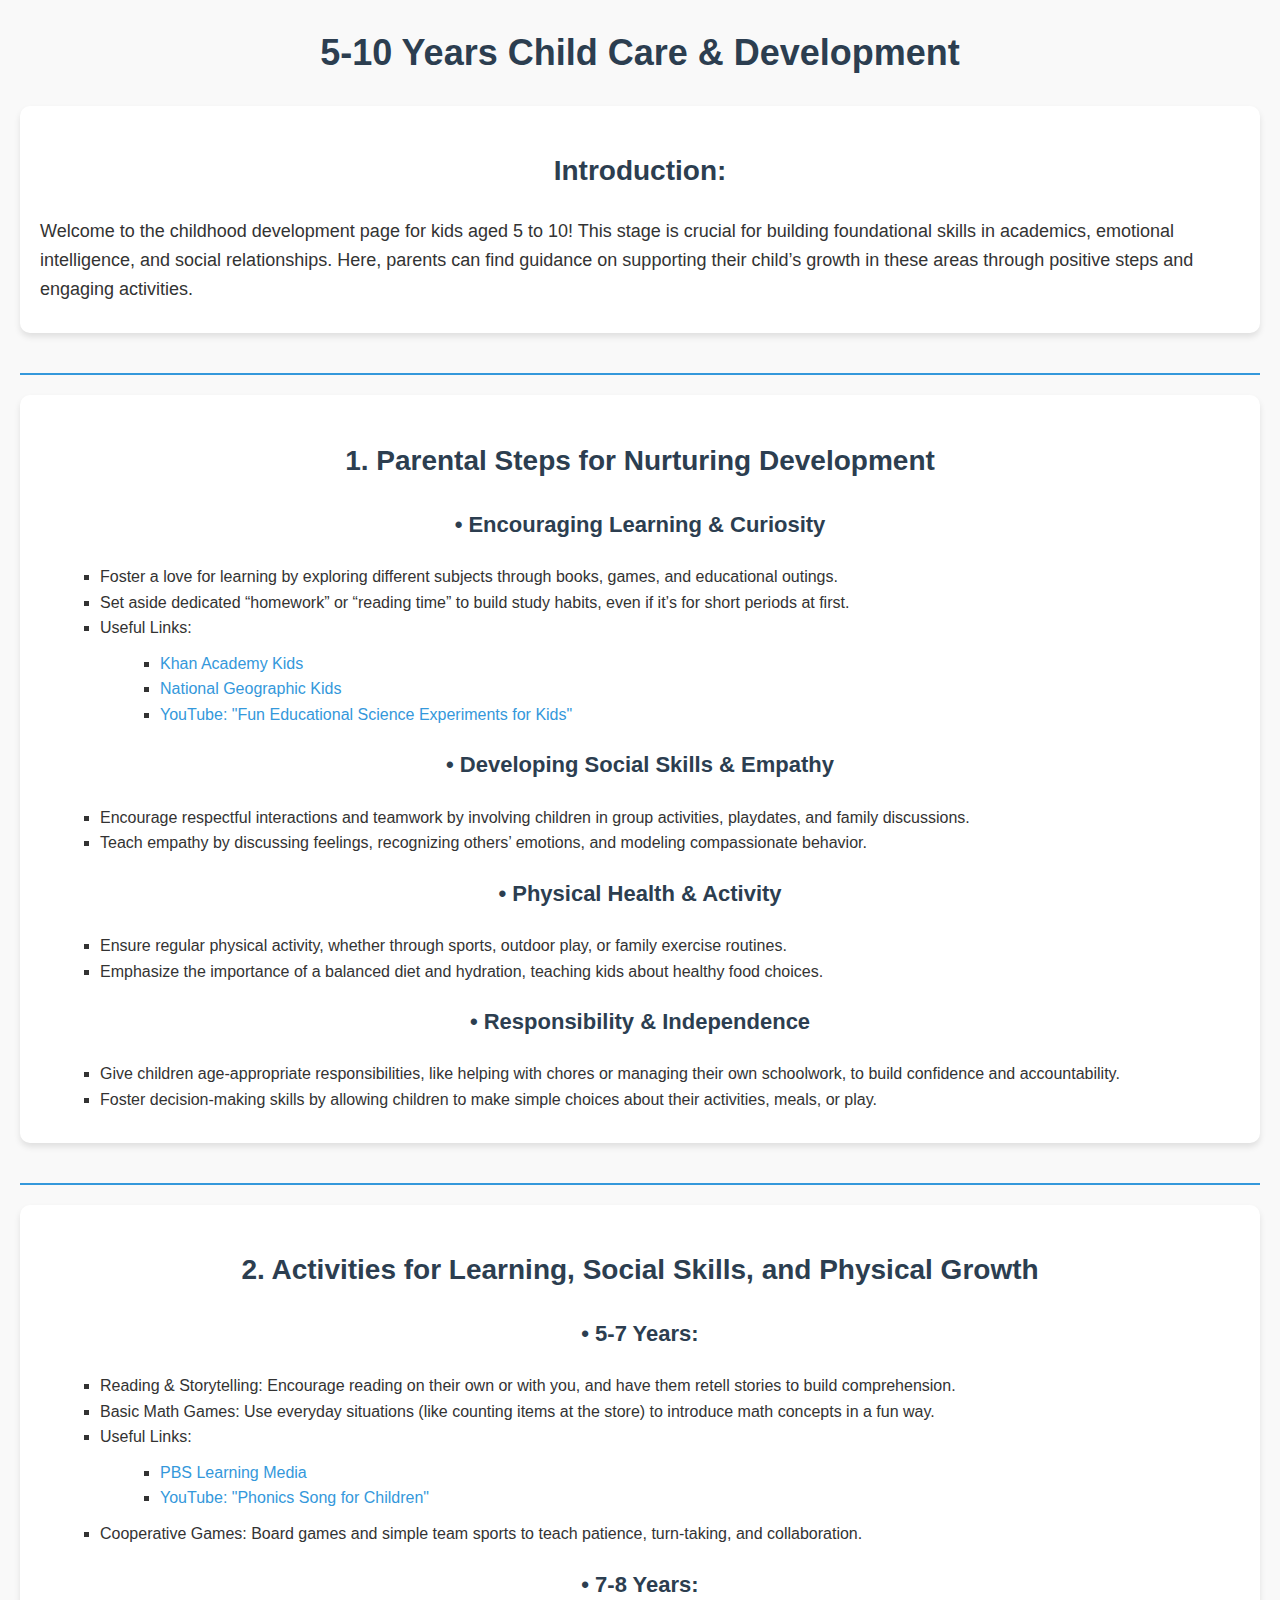
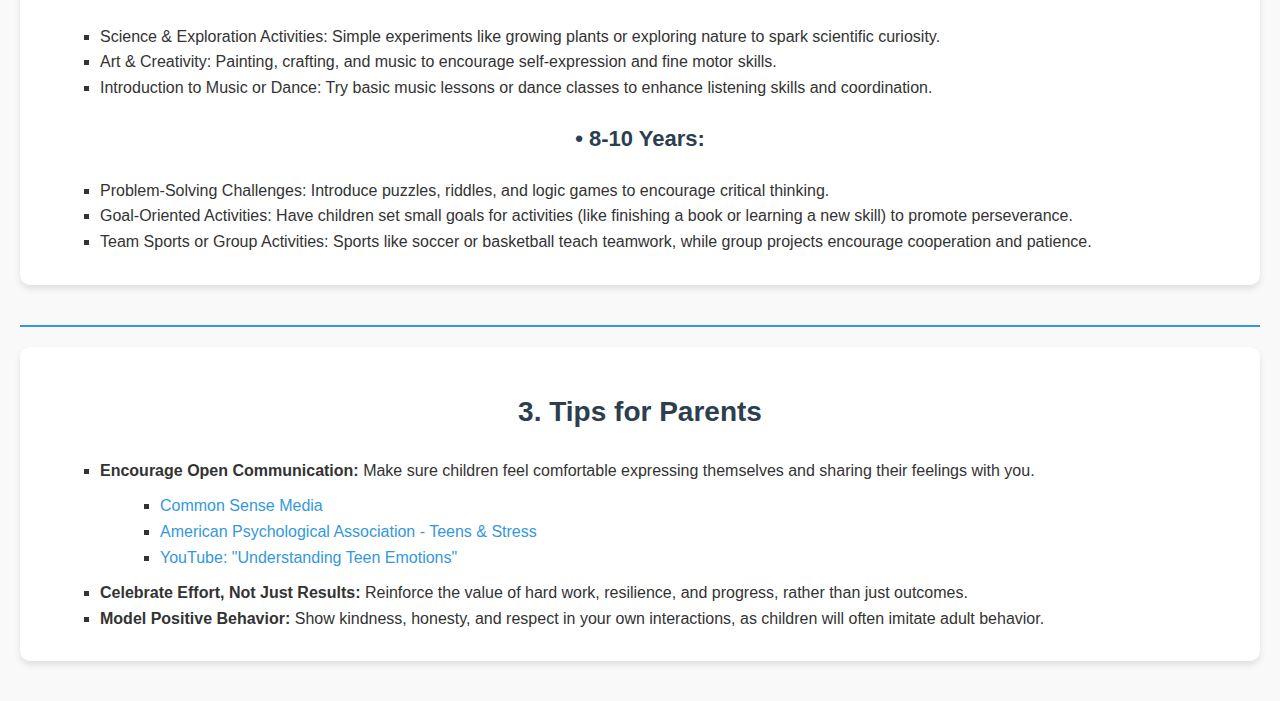
<file: six.html>
<!DOCTYPE html>
<html lang="en">
<head>
    <meta charset="UTF-8">
    <meta name="viewport" content="width=device-width, initial-scale=1.0">
    <title>5-10 Years Child Care & Development</title>
    <style>
        body {
            font-family: Arial, sans-serif;
            line-height: 1.6;
            margin: 20px;
            background-color: #f9f9f9;
            color: #333;
        }

        h1, h2, h3 {
            color: #2c3e50;
            text-align: center;
            animation: fadeIn 2s ease-in-out;
        }

        h1 {
            font-size: 36px;
        }

        h2 {
            font-size: 28px;
        }

        h3 {
            font-size: 22px;
            margin-top: 20px;
        }

        p {
            font-size: 18px;
            line-height: 1.6;
            margin: 10px 0;
            animation: fadeIn 3s ease-in-out;
        }

        ul {
            margin: 10px 0;
            animation: slideIn 1s ease-out;
        }

        ul li {
            margin-left: 20px;
            list-style-type: square;
            animation: slideIn 1.5s ease-out;
        }

        a {
            color: #3498db;
            text-decoration: none;
        }

        a:hover {
            text-decoration: underline;
        }

        hr {
            border: 0;
            border-top: 2px solid #3498db;
            margin: 20px 0;
        }

        /* Animation Keyframes */
        @keyframes fadeIn {
            from {
                opacity: 0;
            }
            to {
                opacity: 1;
            }
        }

        @keyframes slideIn {
            from {
                transform: translateX(-50px);
                opacity: 0;
            }
            to {
                transform: translateX(0);
                opacity: 1;
            }
        }

        /* Animation for links and images */
        a, img {
            transition: all 0.3s ease;
        }

        a:hover, img:hover {
            transform: scale(1.1);
        }

        /* Section Styling */
        .section {
            margin-bottom: 40px;
            padding: 20px;
            background-color: #fff;
            border-radius: 10px;
            box-shadow: 0 4px 6px rgba(0, 0, 0, 0.1);
        }
    </style>
</head>
<body>

    <h1>5-10 Years Child Care & Development</h1>
    
    <div class="section">
        <h2>Introduction:</h2>
        <p>Welcome to the childhood development page for kids aged 5 to 10! This stage is crucial for building foundational skills in academics, emotional intelligence, and social relationships. Here, parents can find guidance on supporting their child’s growth in these areas through positive steps and engaging activities.</p>
    </div>
    
    <hr>

    <div class="section">
        <h2>1. Parental Steps for Nurturing Development</h2>
        
        <h3>• Encouraging Learning & Curiosity</h3>
        <ul>
            <li>Foster a love for learning by exploring different subjects through books, games, and educational outings.</li>
            <li>Set aside dedicated “homework” or “reading time” to build study habits, even if it’s for short periods at first.</li>
            <li>Useful Links:
                <ul>
                    <li><a href="https://www.khanacademy.org/kids" target="_blank">Khan Academy Kids</a></li>
                    <li><a href="https://kids.nationalgeographic.com/" target="_blank">National Geographic Kids</a></li>
                    <li><a href="https://www.youtube.com/watch?v=aTTH1nQYwQU" target="_blank">YouTube: "Fun Educational Science Experiments for Kids"</a></li>
                </ul>
            </li>
        </ul>
        
        <h3>• Developing Social Skills & Empathy</h3>
        <ul>
            <li>Encourage respectful interactions and teamwork by involving children in group activities, playdates, and family discussions.</li>
            <li>Teach empathy by discussing feelings, recognizing others’ emotions, and modeling compassionate behavior.</li>
        </ul>
        
        <h3>• Physical Health & Activity</h3>
        <ul>
            <li>Ensure regular physical activity, whether through sports, outdoor play, or family exercise routines.</li>
            <li>Emphasize the importance of a balanced diet and hydration, teaching kids about healthy food choices.</li>
        </ul>
        
        <h3>• Responsibility & Independence</h3>
        <ul>
            <li>Give children age-appropriate responsibilities, like helping with chores or managing their own schoolwork, to build confidence and accountability.</li>
            <li>Foster decision-making skills by allowing children to make simple choices about their activities, meals, or play.</li>
        </ul>
    </div>

    <hr>

    <div class="section">
        <h2>2. Activities for Learning, Social Skills, and Physical Growth</h2>
        
        <h3>• 5-7 Years:</h3>
        <ul>
            <li>Reading & Storytelling: Encourage reading on their own or with you, and have them retell stories to build comprehension.</li>
            <li>Basic Math Games: Use everyday situations (like counting items at the store) to introduce math concepts in a fun way.</li>
            <li>Useful Links:
                <ul>
                    <li><a href="https://www.pbslearningmedia.org/" target="_blank">PBS Learning Media</a></li>
                    <li><a href="https://www.youtube.com/watch?v=1BfJ2mQwKCA" target="_blank">YouTube: "Phonics Song for Children"</a></li>
                </ul>
            </li>
            <li>Cooperative Games: Board games and simple team sports to teach patience, turn-taking, and collaboration.</li>
        </ul>
        
        <h3>• 7-8 Years:</h3>
        <ul>
            <li>Science & Exploration Activities: Simple experiments like growing plants or exploring nature to spark scientific curiosity.</li>
            <li>Art & Creativity: Painting, crafting, and music to encourage self-expression and fine motor skills.</li>
            <li>Introduction to Music or Dance: Try basic music lessons or dance classes to enhance listening skills and coordination.</li>
        </ul>
        
        <h3>• 8-10 Years:</h3>
        <ul>
            <li>Problem-Solving Challenges: Introduce puzzles, riddles, and logic games to encourage critical thinking.</li>
            <li>Goal-Oriented Activities: Have children set small goals for activities (like finishing a book or learning a new skill) to promote perseverance.</li>
            <li>Team Sports or Group Activities: Sports like soccer or basketball teach teamwork, while group projects encourage cooperation and patience.</li>
        </ul>
    </div>

    <hr>

    <div class="section">
        <h2>3. Tips for Parents</h2>
        <ul>
            <li><strong>Encourage Open Communication:</strong> Make sure children feel comfortable expressing themselves and sharing their feelings with you.
                <ul>
                    <li><a href="https://www.commonsensemedia.org/" target="_blank">Common Sense Media</a></li>
                    <li><a href="https://www.apa.org/topics/teens" target="_blank">American Psychological Association - Teens & Stress</a></li>
                    <li><a href="https://www.youtube.com/watch?v=CBK8qHwaVxw" target="_blank">YouTube: "Understanding Teen Emotions"</a></li>
                </ul>
            </li>
            <li><strong>Celebrate Effort, Not Just Results:</strong> Reinforce the value of hard work, resilience, and progress, rather than just outcomes.</li>
            <li><strong>Model Positive Behavior:</strong> Show kindness, honesty, and respect in your own interactions, as children will often imitate adult behavior.</li>
        </ul>
    </div>

</body>
</html>
</file>
<file: style2.css>
body {
  margin: 0;
  font-family: Arial, sans-serif;
}

.navbar {
  background-color: #333;
  color: white;
  display: flex;
  justify-content: space-between;
  align-items: center;
  padding: 10px 20px;
  position: sticky;
  top: 0;
  z-index: 1000;
}



.navbar .nav-links {
  list-style: none;
  display: flex;
  margin: 0;
  padding: 0;
}

.navbar .nav-links li {
  margin-left: 20px;
}

.navbar .nav-links li a {
  text-decoration: none;
  color: white;
  padding: 8px 16px;
  transition: background-color 0.3s;
}

.navbar .nav-links li a:hover {
  background-color: #575757;
}

.content {
  padding: 20px;
  margin-top: 40px; /* Space for the sticky navbar */
  
}

.two-column-layout {
  display: flex;
  background-color: wheat;
  padding: 20px;
  border-radius: 18px;
}

.column {
  flex: 1; /* Each column will take equal space */
  padding: 10px;
}

.left-column {
  border-right: 1px solid #ccc; /* Optional: add a divider */
}

.left-column:last-child {
  border-right: none; /* Remove border from last column */
}

p{
  text-decoration: solid;
  font-weight: bold;
}

.need{
  background-color: wheat;
  border-radius: 10px;
  margin-left: 20px;
  margin-right: 20px;
  height: 250px;
  text-align: justify;

}

img{
  border-radius: 50%;
}
.ages li{
    background-color: rgb(169, 169, 168);
    font-style: italic;


}

.ages li button{
 font-size: xx-large;

}

.gomusic input[type="button"] {
  padding: 30px 60px; 
  font-size: 2rem; 
  background-color: #c8ced4;
  color: rgb(196, 53, 53);
  border:bisque;
  border-radius: 12px; 
  cursor: pointer;
  transition: background-color 0.3s ease; 
}

/* Button hover effect */
.gomusic input[type="button"]:hover {
  background-color: #0056b3; /* Darker shade when hovered */
}
</file>
<file: service.css>
body {
    margin: 0;
    font-family: Arial, sans-serif;
}

.navbar {
    background-color: #333;
    color: white;
    display: flex;
    justify-content: space-between;
    align-items: center;
    padding: 10px 20px;
    position: sticky;
    top: 0;
    z-index: 1000;
}

.navbar .logo {
    font-size: 24px;
    font-weight: bold;
}

.navbar .nav-links {
    list-style: none;
    display: flex;
    margin: 0;
    padding: 0;
}

.navbar .nav-links li {
    margin-left: 20px;
}

.navbar .nav-links li a {
    text-decoration: none;
    color: white;
    padding: 8px 16px;
    transition: background-color 0.3s;
}

.navbar .nav-links li a:hover {
    background-color: #575757;
}

.content {
    padding: 20px;
    margin-top: 60px; /* Space for the sticky navbar */
    height: 100%;
    width: 100%;
}

.section {
    padding: 20px;
    margin-bottom: 20px;
    height: 100%;
    width: 100%;
}

.white-background {
    background-color: white;
    width: 100%;
}

.cream-background {
    background-color: #f9e8d8; /* Light cream color */
    width: 100%;
}

footer {
    background-color: #333; /* Dark background for footer */
    color: white;
    text-align: center;
    padding: 10px 0;
    position: relative;
    bottom: 0;
    width: 100%;
}

footer blockquote {
    margin: 0;
    font-style: italic;
}
</file>
<file: style.css>
*{
    margin: 0;
    padding: 0;
    box-sizing: border-box;
    font-family: sans-serif;
}

body{
    width: 100vw;
    height: 100vh;
    background: url(apurv-das-ciN8mnrlvFY-unsplash.jpg)no-repeat;
    background-position: center;
    background-size: cover;
    display: flex;
    align-items: center;
    justify-content: center;
}

.container
{
    width: 400px;
    height: 500px;
    background: rgba(0, 0, 0, 0.3);
    backdrop-filter: blur(10px);
    box-shadow: 0 0 30px rgba(0, 0, 0, 0.8);

    display: flex;
    align-items: center;
    justify-content: center;
    flex-direction: column;

    border-radius: 20px;
    border: 3px solid rgba(255, 255, 255, 0.5);
}

h2
{
    color: #ffff;
    font-size: 2em;
    text-transform: uppercase;
    padding: 20px 0;
}

h1
{
    color: #ffff;
    font-size: 2em;
    text-transform: uppercase;
    padding: 20px 0;
}






.form-group
{
    position: relative;
    width: 330px;
    margin: 30px 0;
    border-bottom: 3px solid #ffff;
}

.form-group input
{
    width: 100%;
    height: 50px;
    padding: 0 35px 0 10px;
    font-size: 1.2em;
    background-color: transparent;
    border: none;
    outline: none;
    color: #fff;
}

.form-group label
{
    position: absolute;
    top: 50%;
    left: 10px;
    transform: translateY(-50%);
    font-size: 1.2em;
    color: #fff;
    transition: 0.5s;
}

input:focus ~ label,
input:valid ~ label
{
    top: -5px;
}

.form-group i
{
    position: absolute;
    top: 50%;
    right: 10px;
    transform: translateY(-50%);
    color: #ffff;
    font-size: 1.2em;
}

p
{
    text-align: center;
    color: #fff;
    margin: 10px 0;
}

p>a
{
    text-decoration: none;
    color: #fff;
    font-weight: 600;
}

p>a:hover
{
    text-decoration: underline;
    font-style: italic;
}

#btn
{
    width: 100%;
    height: 50px;
    border-radius: 40px;
    border: none;
    font-size: 1.5em;
    text-transform: uppercase;
    font-weight: 600;
    margin: 10px 0;
    cursor: pointer;
    transition: all 0.5s;
}

#btn:hover
{
    background: rgba(0, 0, 0, 0.3);
    color: #fff;
}
</file>
